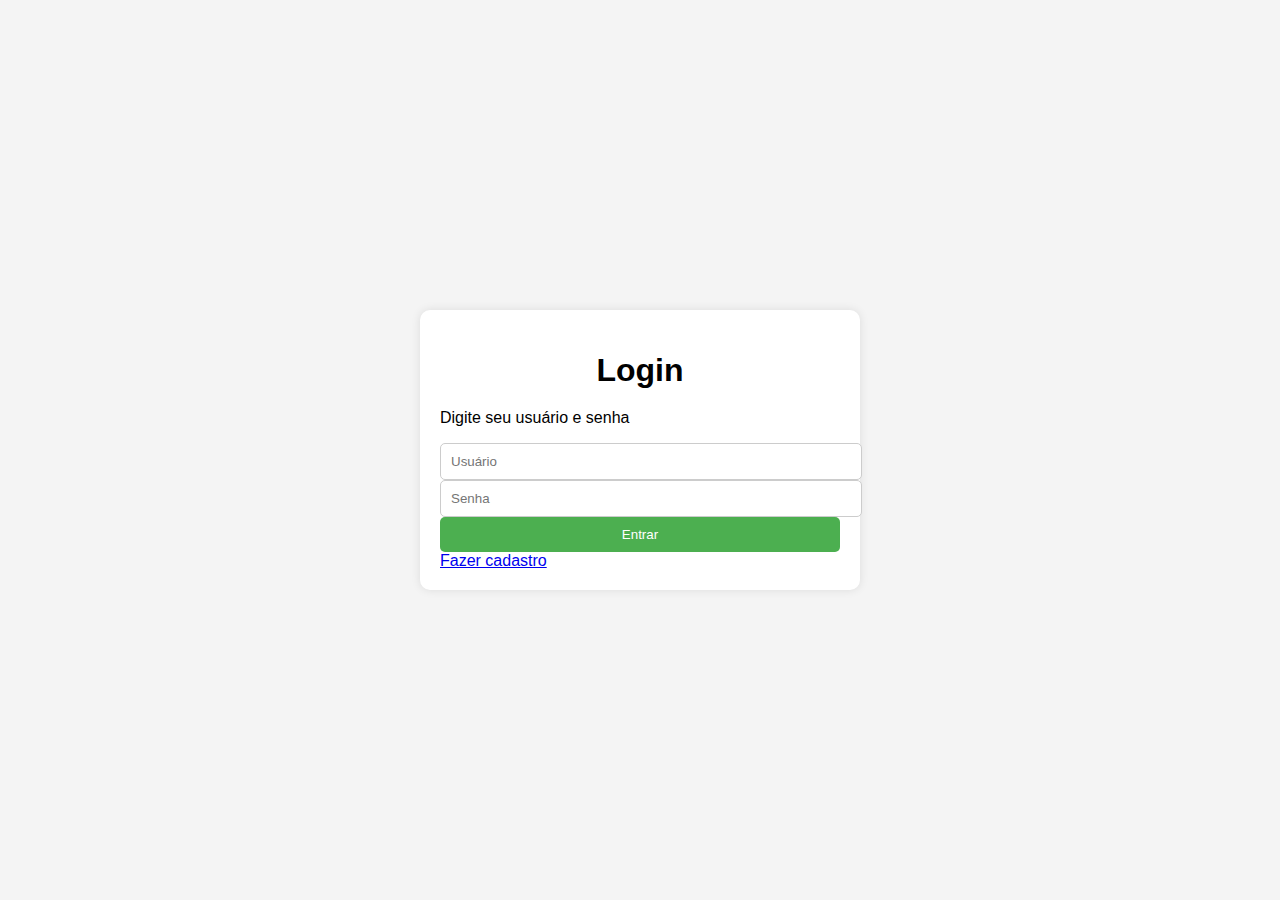
<file: index.html>
<!DOCTYPE html>
<html lang="en">

<head>
    <meta charset="UTF-8">
    <meta name="viewport" content="width=device-width, initial-scale=1.0">
    <title>Página de login</title>
    <link rel="stylesheet" href="style.css">
</head>

<body>
    <div class="container">
        <h1>Login</h1>
        <p>Digite seu usuário e senha</p>
        <form id="formulario" onsubmit="login()">
            <input type="text" placeholder="Usuário" id="usuario">
            <input type="password" placeholder="Senha" id="senha">

            <button id="entrar" type="submit">Entrar</button>
        </form>
        <span id="erro" style="color: red; display: none;">Usuário ou senha incorretos!</span>

        <a href="cadastro.html">Fazer cadastro</a>
    </div>

    <script>
        function login(){
            event.preventDefault();
            const usuario = document.getElementById('usuario').value
            const senha = document.getElementById('senha').value


            if(usuario === 'admin' && senha === 'admin'){
                alert('Login efetuado!')
                return true
            }else{
                document.getElementById('erro').style.display = 'block'
                return false
            }
        }
    </script>
</body>

</html>
</file>
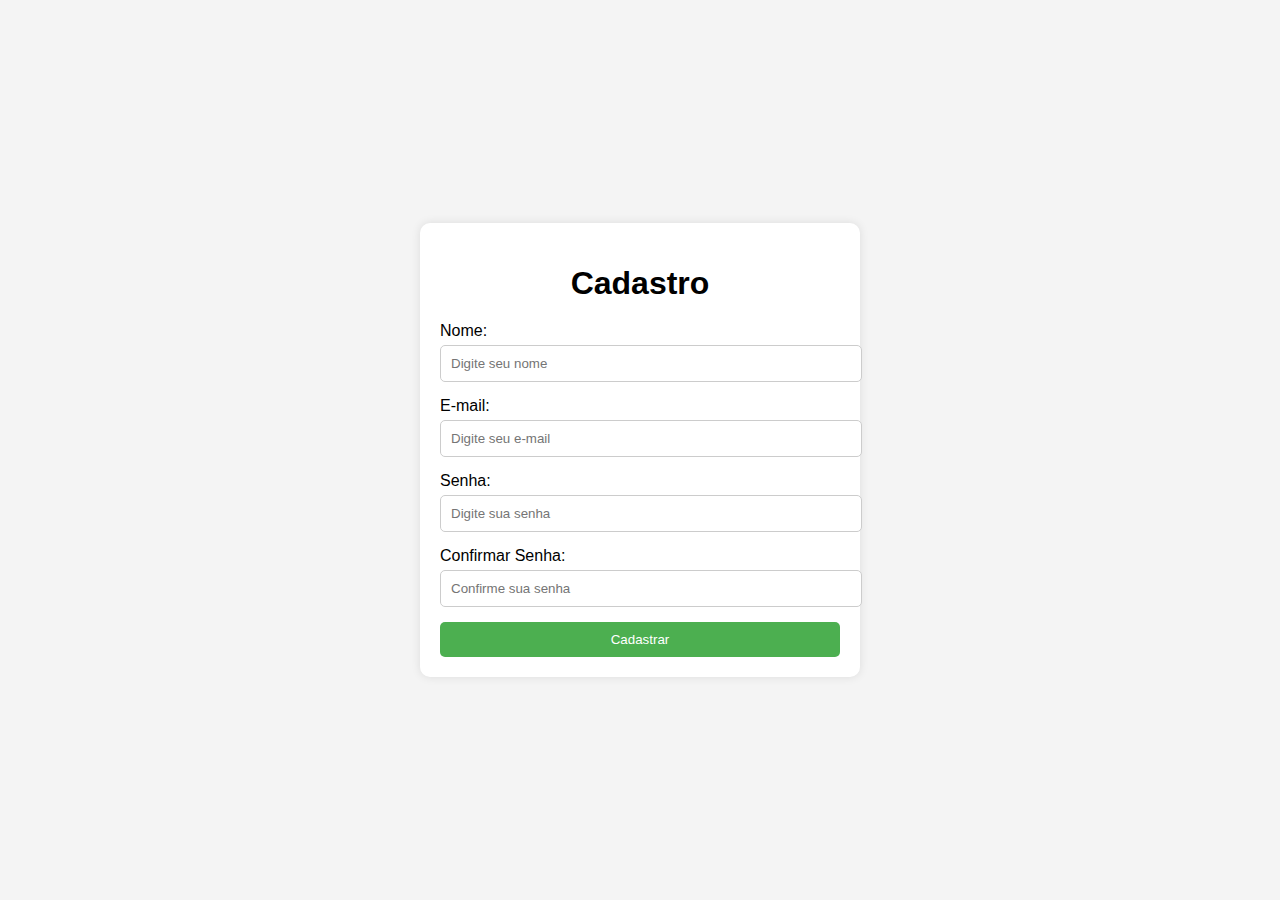
<file: cadastro.html>
<!DOCTYPE html>
<html lang="en">
<head>
    <meta charset="UTF-8">
    <meta name="viewport" content="width=device-width, initial-scale=1.0">
    <title>Cadastro</title>
    <link rel="stylesheet" href="style.css">
</head>
<body>
    <div class="container">
        <h1>Cadastro</h1>
        <form id="formCadastro">
            <div class="input-group">
                <label for="nome">Nome:</label>
                <input type="text" id="nome" placeholder="Digite seu nome">
            </div>
            <div class="input-group">
                <label for="email">E-mail:</label>
                <input type="email" id="email" placeholder="Digite seu e-mail">
            </div>
            <div class="input-group">
                <label for="senha">Senha:</label>
                <input type="password" id="senha" placeholder="Digite sua senha">
            </div>
            <div class="input-group">
                <label for="confirmarSenha">Confirmar Senha:</label>
                <input type="password" id="confirmarSenha" placeholder="Confirme sua senha">
            </div>
            <button type="submit" id="btnCadastrar">Cadastrar</button>
        </form>
        <span id="mensagemErro" style="color: red; display: none;">Erro ao cadastrar. Verifique os campos!</span>
        <span id="mensagemSucesso" style="color: green; display: none;">Cadastro realizado com sucesso!</span>
    </div>

    <script src="script.js"></script>
</body>
</html>
</file>
<file: style.css>
body {
    font-family: Arial, sans-serif;
    background-color: #f4f4f4;
    display: flex;
    justify-content: center;
    align-items: center;
    height: 100vh;
    margin: 0;
}

.container {
    background-color: white;
    padding: 20px;
    border-radius: 10px;
    box-shadow: 0 0 10px rgba(0, 0, 0, 0.1);
    max-width: 400px;
    width: 100%;
}

h1 {
    text-align: center;
    margin-bottom: 20px;
}

.input-group {
    margin-bottom: 15px;
}

label {
    display: block;
    margin-bottom: 5px;
}

input {
    width: 100%;
    padding: 10px;
    border: 1px solid #ccc;
    border-radius: 5px;
}

button {
    width: 100%;
    padding: 10px;
    background-color: #4CAF50;
    color: white;
    border: none;
    border-radius: 5px;
    cursor: pointer;
}

button:hover {
    background-color: #45a049;
}

#mensagemErro, #mensagemSucesso {
    display: block;
    margin-top: 15px;
    text-align: center;
}
</file>
